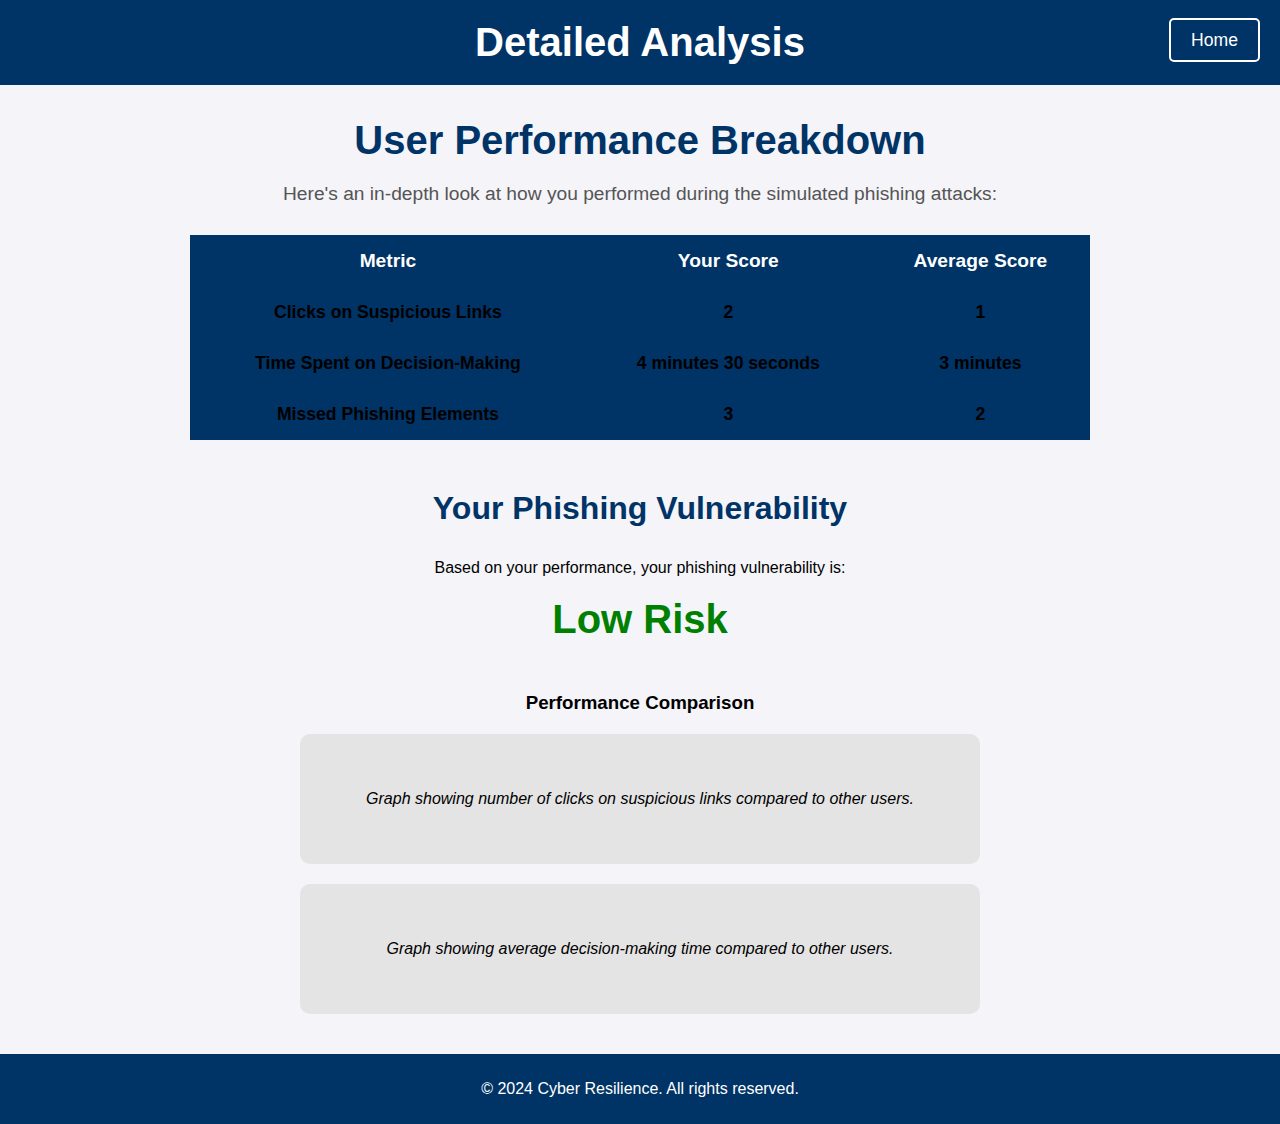
<file: analysis.html>
<!DOCTYPE html>
<html lang="en">
<head>
    <meta charset="UTF-8">
    <meta name="viewport" content="width=device-width, initial-scale=1.0">
    <title>Detailed Analysis</title>
    <link rel="stylesheet" href="analysis.css">
    <link href="https://cdn.jsdelivr.net/npm/bootstrap@5.0.2/dist/css/bootstrap.min.css" rel="stylesheet" integrity="sha384-EVSTQN3/azprG1Anm3QDgpJLIm9Nao0Yz1ztcQTwFspd3yD65VohhpuuCOmLASjC" crossorigin="anonymous">
</head>
<body>
    <!-- Header Section -->
    <header>
        <h1>Detailed Analysis</h1>
        <nav>
            <a href="index.html" class="home-button">Home</a>
        </nav>
    </header>

    <!-- Main Content Section -->
    <main>
        <section class="performance-analysis">
            <h2 class="user-preference-heading">User Performance Breakdown</h2>
            <p class="user-preference-paragraph">Here's an in-depth look at how you performed during the simulated phishing attacks:</p>

            <!-- Metrics Table -->
            <table class="metrics-table table table-bordered" style="border: #003366;">
                <thead>
                    <tr style="background-color: #003366; color: white;">
                        <th>Metric</th>
                        <th>Your Score</th>
                        <th>Average Score</th>
                    </tr>
                </thead>
                <tbody>
                    <tr>
                        <td>Clicks on Suspicious Links</td>
                        <td>2</td>
                        <td>1</td>
                    </tr>
                    <tr>
                        <td>Time Spent on Decision-Making</td>
                        <td>4 minutes 30 seconds</td>
                        <td>3 minutes</td>
                    </tr>
                    <tr>
                        <td>Missed Phishing Elements</td>
                        <td>3</td>
                        <td>2</td>
                    </tr>
                </tbody>
            </table>

            <!-- Vulnerability Score -->
            <section class="vulnerability-score">
                <h3>Your Phishing Vulnerability</h3>
                <p>Based on your performance, your phishing vulnerability is:</p>
                <div class="score">
                    <span class="low-risk">Low Risk</span>
                </div>
            </section>

            <!-- Graphs and Charts Section (Placeholder for actual graphs) -->
            <section class="graphs">
                <h3>Performance Comparison</h3>
                <div class="graph-placeholder">
                    <p><em>Graph showing number of clicks on suspicious links compared to other users.</em></p>
                </div>
                <div class="graph-placeholder">
                    <p><em>Graph showing average decision-making time compared to other users.</em></p>
                </div>
            </section>
        </section>
    </main>


    <!-- Footer Section -->
    <footer>
        <p>&copy; 2024 Cyber Resilience. All rights reserved.</p>
    </footer>
</body>
</html>
</file>
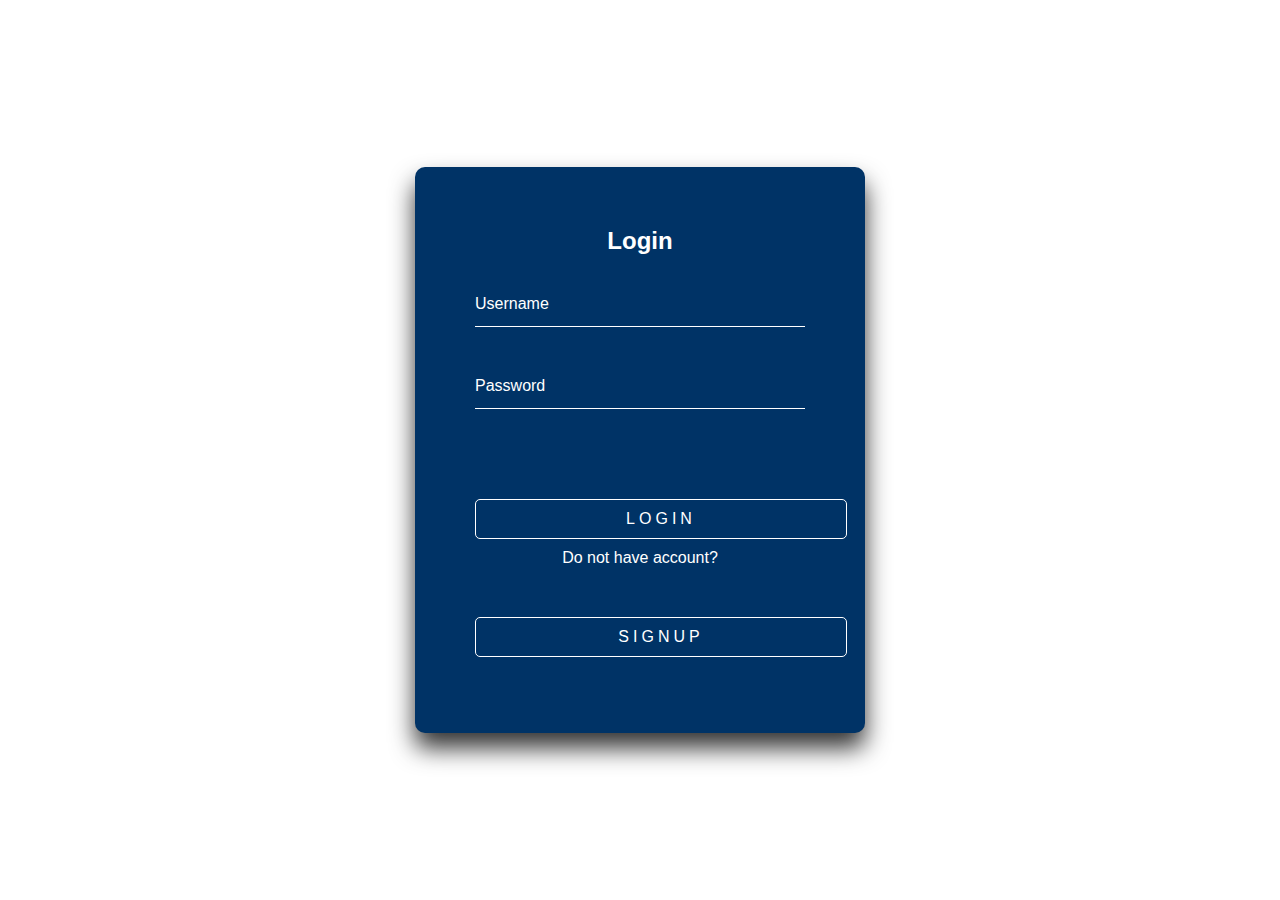
<file: login.html>
<!DOCTYPE html>
<html lang="en">
<head>
    <meta charset="UTF-8">
    <meta name="viewport" content="width=device-width, initial-scale=1.0">
    <title>Login Page</title>
    <link rel="stylesheet" href="login.css">
</head>
<body>
    <div class="login-box">
        <h2>Login</h2>
        <form>
            <div class="user-box">
                <input type="text" name="username" required="">
                <label>Username</label>
            </div>
            <div class="user-box">
                <input type="password" name="password" required="">
                <label>Password</label>
            </div>
            <a href="#">Login</a>
            <p class="text-center signup-link mt-3"  style="color: white;" >Do not have account? <a href="signup.html">Signup</a></p>

        </form>
    </div>
 
</body>
</html>
</file>
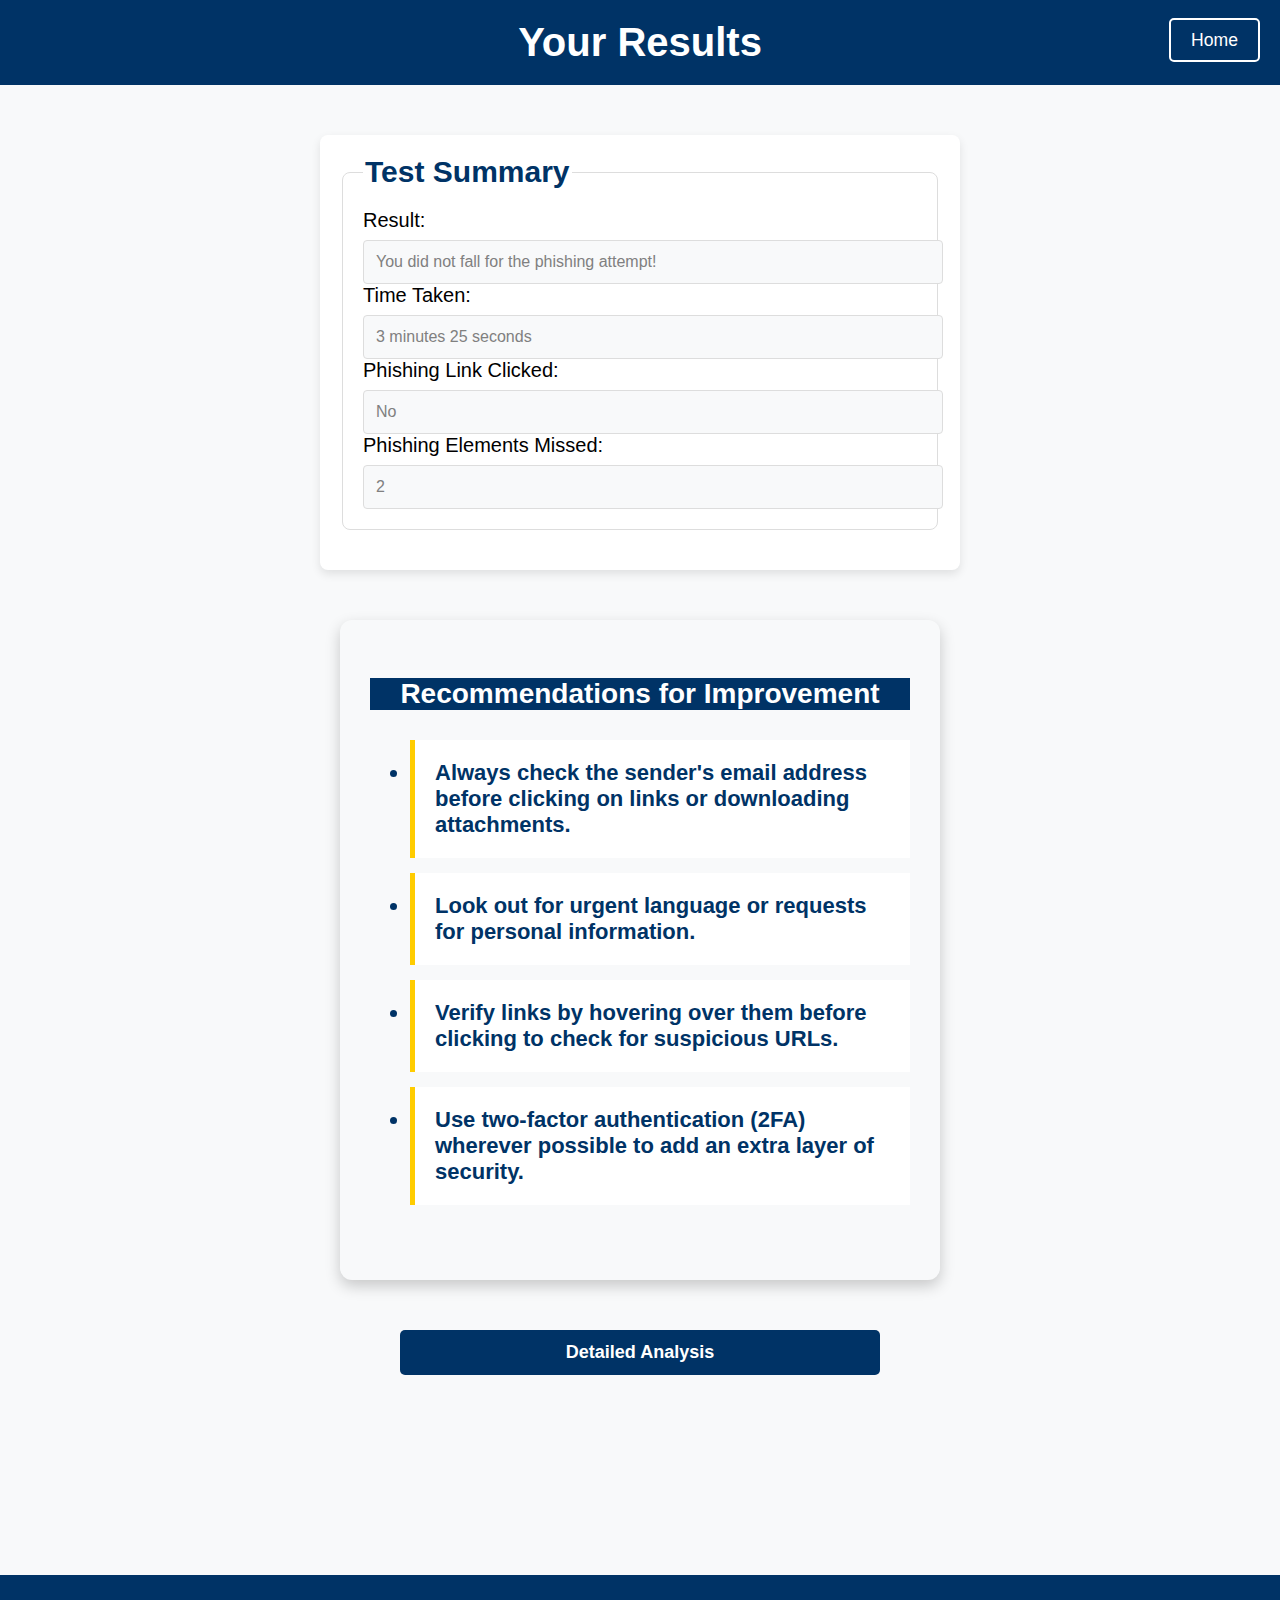
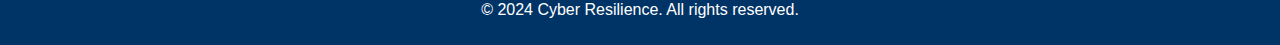
<file: resultts.html>
<!DOCTYPE html>
<html lang="en">
<head>
    <meta charset="UTF-8">
    <meta name="viewport" content="width=device-width, initial-scale=1.0">
    <title>Your Results</title>
    <link rel="stylesheet" href="results.css">
    <link href="https://cdn.jsdelivr.net/npm/bootstrap@5.0.2/dist/css/bootstrap.min.css" rel="stylesheet" integrity="sha384-EVSTQN3/azprG1Anm3QDgpJLIm9Nao0Yz1ztcQTwFspd3yD65VohhpuuCOmLASjC" crossorigin="anonymous">
</head>
<body>
    <!-- Header Section -->
    <header>
        <h1>Your Results</h1>
        <nav>
            <a href="index.html" class="home-button">Home</a>
        </nav>
    </header>

    <!-- Main Content Section -->
    <main>
        <section class="results-form container">
            <form action="#" class="animate-form">
                <!-- Test Summary -->
                <fieldset class="test-summary">
                    <legend style="font-size: 30px; font-weight: bold;"> Test Summary</legend>
                    <label for="test-result" style="font-size: 20px; font-weight: 600px;">Result:</label>
                    <input style="color: grey;" type="text" id="test-result" value="You did not fall for the phishing attempt!" readonly>

                    <label for="time-taken" style="font-size: 20px; font-weight: 600px;">Time Taken:</label>
                    <input style="color: grey;" type="text" id="time-taken" value="3 minutes 25 seconds" readonly>

                    <label for="link-clicked" style="font-size: 20px; font-weight: 600px;">Phishing Link Clicked:</label>
                    <input style="color: grey;" type="text" id="link-clicked" value="No" readonly>

                    <label for="missed-elements" style="font-size: 20px; font-weight: 600px;">Phishing Elements Missed:</label>
                    <input style="color: grey;" type="text" id="missed-elements" value="2" readonly>
                </fieldset>

             
            </form>
        </section>

        <!-- Recommendations Card -->
        <section class="recommendations-card container mt-5">
            <div class="card">
                <div class="card-header" style="background-color: #003366; color: white; font-weight: bold;">
                    <h3>Recommendations for Improvement</h3>
                </div>
                <div class="card-body">
                    <ul class="list-group list-group-flush">
                        <li class="list-group-item">Always check the sender's email address before clicking on links or downloading attachments.</li>
                        <li class="list-group-item">Look out for urgent language or requests for personal information.</li>
                        <li class="list-group-item">Verify links by hovering over them before clicking to check for suspicious URLs.</li>
                        <li class="list-group-item">Use two-factor authentication (2FA) wherever possible to add an extra layer of security.</li>
                    </ul>
                </div>
            </div>
            <div class="button-container">
                <a href="analysis.html" class="button">Detailed Analysis</a>
            </div>
        </section>
     
    </main>

    <!-- Footer Section -->
    <footer>
        <p>&copy; 2024 Cyber Resilience. All rights reserved.</p>
    </footer>
</body>
</html>
</file>
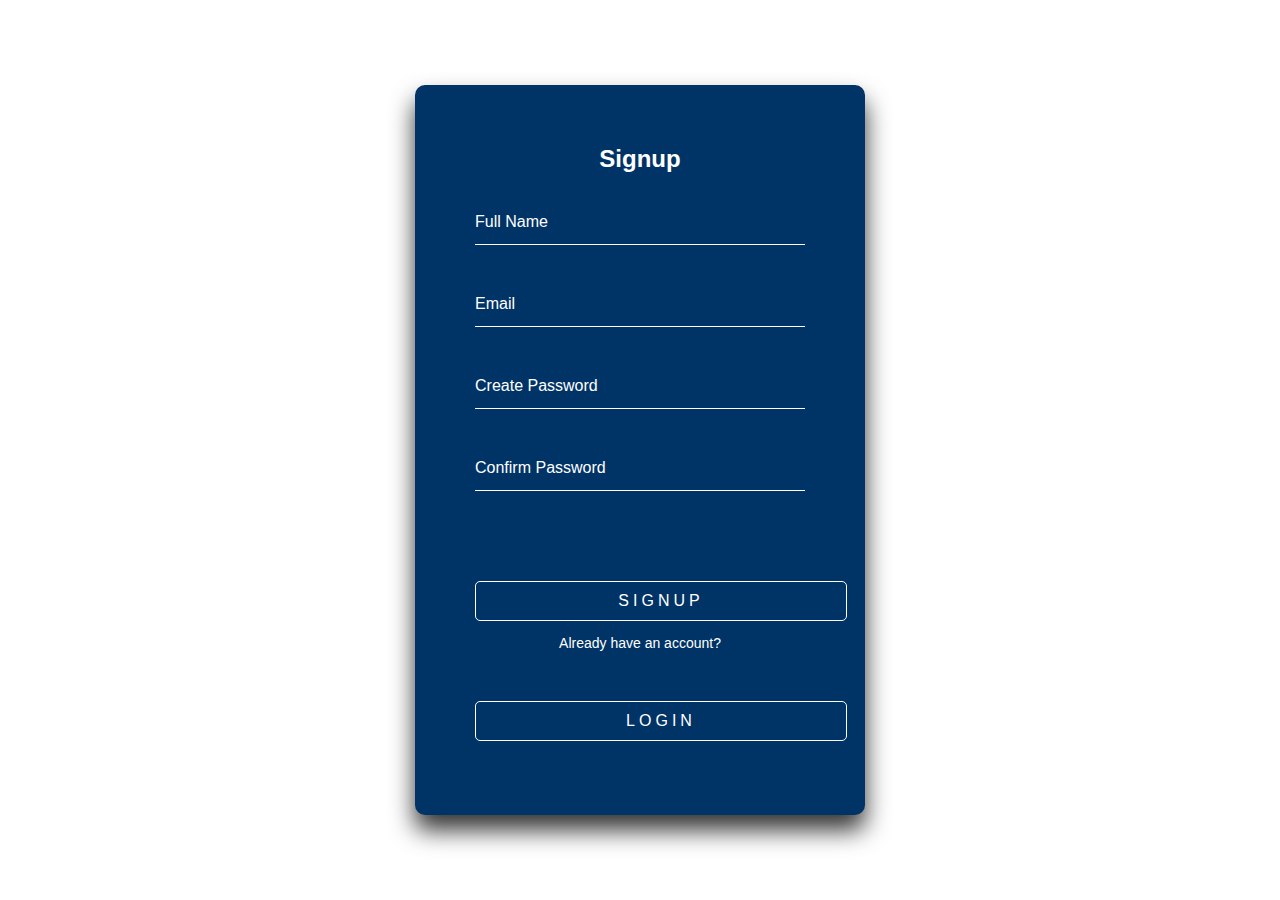
<file: signup.html>
<!DOCTYPE html>
<html lang="en">
<head>
    <meta charset="UTF-8">
    <meta name="viewport" content="width=device-width, initial-scale=1.0">
    <title>Signup Page</title>
    <link rel="stylesheet" href="signup.css">
</head>
<body>
    <div class="signup-box">
        <h2>Signup</h2>
        <form>
            <!-- Full Name Field -->
            <div class="user-box">
                <input type="text" name="fullname" required="">
                <label>Full Name</label>
            </div>

            <!-- Email Field -->
            <div class="user-box">
                <input type="email" name="email" required="">
                <label>Email</label>
            </div>

            <!-- Create Password Field -->
            <div class="user-box">
                <input type="password" name="password" required="">
                <label>Create Password</label>
            </div>

            <!-- Confirm Password Field -->
            <div class="user-box">
                <input type="password" name="confirm-password" required="">
                <label>Confirm Password</label>
            </div>

            <!-- Signup Button -->
            <a href="#">Signup</a>

            <!-- Already have an account? -->
            <div class="login-link">
                <p>Already have an account? <a href="login.html">Login</a></p>
            </div>
        </form>
    </div>
 
</body>
</html>
</file>
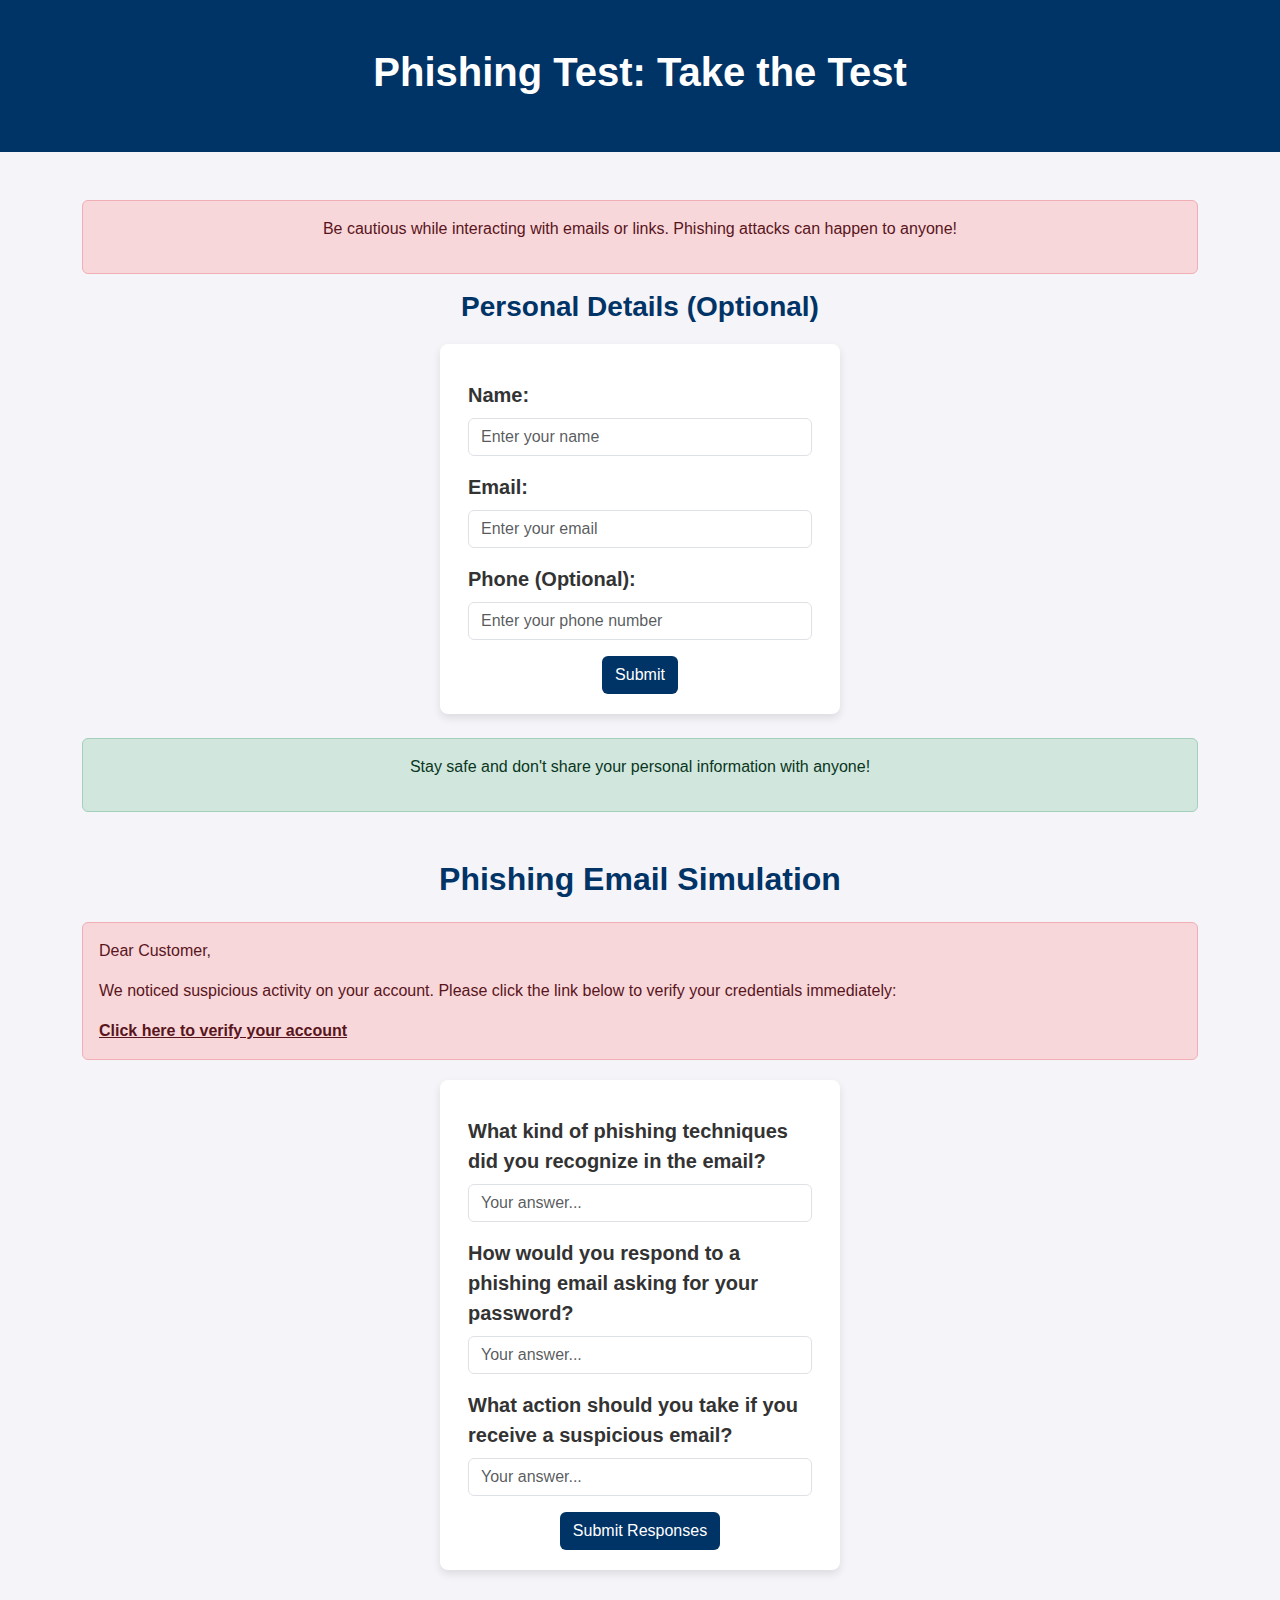
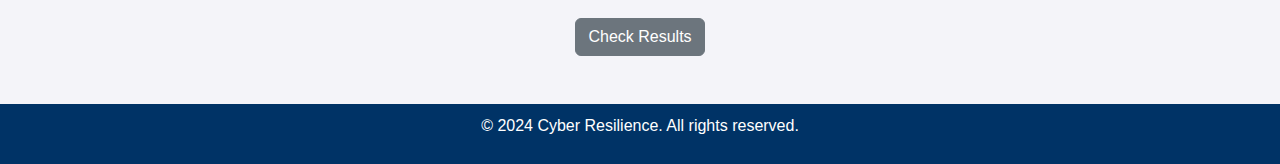
<file: startTest.html>
<!DOCTYPE html>
<html lang="en">
<head>
    <meta charset="UTF-8">
    <meta name="viewport" content="width=device-width, initial-scale=1.0">
    <title>Phishing Test: Take the Test</title>
    <!-- Adding Bootstrap CSS -->
    <link href="https://cdn.jsdelivr.net/npm/bootstrap@5.3.3/dist/css/bootstrap.min.css" rel="stylesheet">
    <link rel="stylesheet" href="startTest.css">
</head>
<body>
    <!-- Header Section -->
    <header class="text-white text-center py-5">
        <h1>Phishing Test: Take the Test</h1>
    </header>


    <!-- Main Content Section -->
    <main class="container my-5">
        <!-- Red Alert Box -->
        <div class="alert alert-danger text-center">
            <p>Be cautious while interacting with emails or links. Phishing attacks can happen to anyone!</p>
        </div>

        <!-- User Details Form -->
        <section class="form-section">
    <h3 class="text-center" style="animation: slideIn 2s ease-out;">Personal Details (Optional)</h3>
            <form class="row g-3 mx-auto" style="max-width: 400px;">
                <div class="col-md-12">
                    <label style="font-size: 20px; font-weight: 600;" for="name" class="form-label">Name:</label>
                    <input type="text" class="form-control" id="name" name="name" placeholder="Enter your name">
                </div>
                <div class="col-md-12">
                    <label style="font-size: 20px; font-weight: 600;" for="email" class="form-label">Email:</label>
                    <input type="email" class="form-control" id="email" name="email" placeholder="Enter your email">
                </div>
                <div class="col-md-12">
                    <label  style="font-size: 20px; font-weight: 600;" for="phone" class="form-label">Phone (Optional):</label>
                    <input type="text" class="form-control" id="phone" name="phone" placeholder="Enter your phone number">
                </div>
                <div class="col-12 text-center">
                    <button type="submit" style="background-color: #003366; color: white;" class="btn">Submit</button>
                </div>
            </form>
        </section>

        <!-- Green Alert Box -->
        <div class="alert alert-success text-center mt-4">
            <p>Stay safe and don't share your personal information with anyone!</p>
        </div>

        <!-- Phishing Simulation Section -->
        <section class="phishing-simulation my-5">
            <h2 class="simulation-heading text-center mb-4 animate__animated animate__fadeIn">Phishing Email Simulation</h2>

            <div class="alert alert-danger">
                <p>Dear Customer,</p>
                <p>We noticed suspicious activity on your account. Please click the link below to verify your credentials immediately:</p>
                <a href="#" class="alert-link">Click here to verify your account</a>
            </div>

            <!-- Phishing Questions Form -->
            <div class="questions">
                <form class="row g-3 mx-auto" style="max-width: 400px;">
                    <div class="col-12">
                        <label  for="question1" class="form-label" style="font-size: 20px; font-weight: 600;">What kind of phishing techniques did you recognize in the email?</label>
                        <input type="text" class="form-control" id="question1" placeholder="Your answer...">
                    </div>
                    <div class="col-12">
                        <label for="question2" class="form-label" style="font-size: 20px; font-weight: 600;">How would you respond to a phishing email asking for your password?</label>
                        <input type="text" class="form-control" id="question2" placeholder="Your answer...">
                    </div>
                    <div class="col-12">
                        <label for="question3" class="form-label" style="font-size: 20px; font-weight: 600;">What action should you take if you receive a suspicious email?</label>
                        <input type="text" class="form-control" id="question3" placeholder="Your answer...">
                    </div>
                    <div class="col-12 text-center">
                        <button type="submit" style="background-color: #003366; color: white;" class="btn">Submit Responses</button>
                    </div>
                </form>
            </div>
        </section>

        <!-- Submit Section -->
        <section class="submit-section text-center">
            <div class="d-flex justify-content-center gap-3">
                <button type="button" class="btn btn-secondary">
                    <a href="resultts.html" class="text-white text-decoration-none">Check Results</a>
                </button>
            </div>
        </section>
    </main>

    <!-- Footer Section -->
    <footer>
        <p>&copy; 2024 Cyber Resilience. All rights reserved.</p>
    </footer>

    <!-- Adding Bootstrap JS (optional for interactive components like dropdowns, modals, etc.) -->
    <script src="https://cdn.jsdelivr.net/npm/bootstrap@5.3.3/dist/js/bootstrap.bundle.min.js"></script>
</body>
</html>
</file>
<file: analysis.css>
/* General Styles */
body {
    font-family: Arial, sans-serif;
    background-color: #f4f4f9;
    margin: 0;
    padding: 0;
}

/* Header Section */
header {
    background-color: #003366;
    color: white;
    padding: 20px;
    text-align: center;
    position: relative; /* For positioning the button in the top right */

}

nav {
    position: absolute;
    top: 20px;
    right: 20px;
}

.home-button {
    background-color: transparent;
    border: 2px solid white;
    color: white;
    padding: 10px 20px;
    text-decoration: none;
    font-size: 1.1em;
    border-radius: 5px;
    transition: background-color 0.3s ease;
}

.home-button:hover {
    background-color: white;
    color: #003366;
}
header h1 {
    margin: 0;
    font-size: 2.5em;
}

header nav {
    margin-top: 10px;
}

header nav a {
    color: white;
    text-decoration: none;
}

/* User Preference Heading */
.user-preference-heading {
    font-size: 2.5em;
    font-weight: bold;
    color: #003366;
    text-align: center;
    margin-bottom: 20px;
}

/* User Preference Paragraph */
.user-preference-paragraph {
    font-size: 1.2em;
    color: #555;
    text-align: center;
    margin-bottom: 30px;
}

/* Performance Analysis Table */
.metrics-table {
    width: 80%;
    max-width: 900px;
    margin: 0 auto;
    margin-bottom: 40px;
    border-collapse: collapse;

}


.metrics-table th, .metrics-table td {
    padding: 15px;
    text-align: center;
}

.metrics-table th {
    background-color: #003366;
    color:white ;
    font-size: 1.2em;
}

.metrics-table td {
    background-color:#003366 ;
    font-size: 1.1em;
    font-weight: 600;
}

.metrics-table tr:hover {
    background-color: #f1f1f1;
}

.metrics-table td:hover {
    background-color: #f0f0f0;
}

/* Vulnerability Score Section */
.vulnerability-score {
    text-align: center;
    margin-top: 50px;
}

.vulnerability-score h3 {
    font-size: 2em;
    color: #003366;
    font-weight: bold;
}

.score {
    margin-top: 20px;
    font-size: 2.5em;
    font-weight: bold;
}

.low-risk {
    color: green;
}

/* Graphs Section */
.graphs {
    text-align: center;
    margin-top: 50px;
}

.graph-placeholder {
    background-color: #e4e4e4;
    padding: 40px;
    margin: 20px auto;
    width: 80%;
    max-width: 600px;
    border-radius: 10px;
}

/* Footer Section */
footer {
    background-color: #003366;
    color: white;
    text-align: center;
    padding: 10px;
    margin-top: 40px;
}

/* Button Style */
.nav a {
    font-size: 1.1em;
    border: 2px solid white;
    border-radius: 5px;
    padding: 10px 20px;
    transition: background-color 0.3s ease;
}

.nav a:hover {
    background-color: #0056b3;
}

@media (max-width: 768px) {
    header h1 {
        font-size: 1.6em;
    }

    .home-button {
        font-size: 0.8em;
        padding: 8px 16px;
    }

    nav {
        top: 10px;
        right: 10px;
    }
}
    @media (max-width: 480px) {
        header h1 {
            font-size: 1.4em;
        }
    
        .home-button {
            font-size: 0.6em;
            padding: 8px 14px;
        }
    
        nav {
            top: 10px;
            right: 5px;
        }
}
</file>
<file: login.css>
/* General Styles */
body {
    margin: 0;
    padding: 0;
    font-family: Arial, sans-serif;
    background-color: white; /* Dark Blue Background */
    height: 100vh;
    display: flex;
    justify-content: center;
    align-items: center;
}

.login-box {
    position: relative;
    width: 450px;
    padding: 60px;
    background: #003366;
    box-shadow: 0 15px 25px rgba(0, 0, 0, 0.8);
    border-radius: 10px;
    box-sizing: border-box;
}

.login-box h2 {
    margin: 0 0 30px;
    padding: 0;
    color: #fff;
    text-align: center;
}

.login-box .user-box {
    position: relative;
}

.login-box .user-box input {
    width: 100%;
    padding: 10px 0;
    font-size: 18px;
    color: #fff;
    margin-bottom: 40px;
    border: none;
    border-bottom: 1px solid #fff;
    outline: none;
    background: transparent;
}

.login-box .user-box label {
    position: absolute;
    top: 0;
    left: 0;
    padding: 10px 0;
    font-size: 16px;
    color: #fff;
    pointer-events: none;
    transition: 0.5s;
}

.login-box .user-box input:focus ~ label,
.login-box .user-box input:valid ~ label {
    top: -20px;
    left: 0;
    color: white;
    font-size: 12px;
}

.login-box form a {
    position: relative;
    display: inline-block;
    padding: 10px 20px;
    color: white;
    font-size: 16px;
    text-decoration: none;
    text-transform: uppercase;
    letter-spacing: 4px;
    transition: 0.5s;
    margin-top: 50px;
    text-align: center;
    width: 100%;
    background: none;
    border: 1px solid white;
    border-radius: 5px;
}

.login-box form a:hover {
    background: white;
    color: #0d1b3d;
}

/* Signup Link Inline with Text */
.signup-link {
    margin-top: 10px;
    text-align: center;
}

.signup-link p {
    color: #fff;
    font-size: 14px;
}

.signup-link a {
    color: white;
    text-decoration: none;
    font-weight: normal;
}

.signup-link a:hover {
    text-decoration: underline;
}

/* Responsive Styles */
@media (max-width: 768px) {
    .login-box {
        width: 90%;
        padding: 40px;
    }

    .login-box .user-box input {
        font-size: 16px;
    }
}

/* Footer Section */
footer {
    background-color: #003366;
    color: white;
    text-align: center;
    padding: 10px;
    margin-top: 40px;
}
</file>
<file: results.css>
/* General Styling */
body {
    font-family: Arial, sans-serif;
    background-color: #f8f9fa;
    margin: 0;
    padding: 0;
}


header {
    background-color: #003366;
    color: white;
    padding: 20px;
    text-align: center;
    position: relative; /* For positioning the button in the top right */

}

nav {
    position: absolute;
    top: 20px;
    right: 20px;
}

.home-button {
    background-color: transparent;
    border: 2px solid white;
    color: white;
    padding: 10px 20px;
    text-decoration: none;
    font-size: 1.1em;
    border-radius: 5px;
    transition: background-color 0.3s ease;
}

.home-button:hover {
    background-color: white;
    color: #003366;
}
header h1 {
    margin: 0;
    font-size: 2.5em;
}

header nav {
    margin-top: 10px;
}

header nav a {
    color: white;
    text-decoration: none;
}

/* Container for Recommendations Card */
.recommendations-card {
    margin-top: 40px; /* Space above the card */
    margin-bottom: 200px; /* Space below the card */
    max-width: 600px; /* Match the width with the form */
    margin-left: auto;
    margin-right: auto;
}

/* Card Styling */
.recommendations-card .card {
    border-radius: 12px;
    box-shadow: 0 6px 15px rgba(0, 0, 0, 0.2);
    padding: 30px; /* Increased padding for more space inside */
    min-height: 600px; /* Increased height of the card */
    background-color: #f8f9fa; /* Light background color */
}

/* List Items Styling */
.recommendations-card .list-group-item {
    background-color: white; /* Dark blue background */
    color: #003366; /* White text color */
    font-size: 22px; /* Larger font size for list items */
    font-weight: 600; /* Increased font weight */
    padding: 20px; /* Added padding for better spacing */
    border-left: 5px solid #ffcc00; /* Golden left border */
    margin-bottom: 15px; /* Added space between list items */
}

/* Hover Effect for List Items */
.recommendations-card .list-group-item:hover {
    background-color: rgb(64, 199, 252); /* Lighter blue when hovered */
}

/* Card Heading Styling */
.recommendations-card h3 {
    font-size: 28px; /* Larger font size for heading */
    font-weight: bold;
    color: white; /* Dark color for the heading */
    text-align: center;
    margin-bottom: 30px; /* More space between the heading and the list */
}


/* Button Styling for Detailed Analysis */
.recommendations-card .button-container {
    display: flex;
    justify-content: center; /* Center the button */
    margin-top: 30px; /* Add space from the last list item */
}

.button {
    background-color: #003366;
    color: white;
    padding: 15px 40px;
    font-size: 18px;
    font-weight: bold;
    text-decoration: none;
    border-radius: 5px;
    width: 80%; /* Button width */
    max-width: 400px; /* Max width for the button */
    text-align: center;
    transition: background-color 0.3s ease;
    margin-top: 20px;
}

.button:hover {
    background-color: #003366;
}

h1.navbar-brand {
    font-size: 28px;
    font-weight: bold;
}

nav .btn {
    font-size: 16px;
    
}

/* Center the form */
.results-form {
    max-width: 600px;
    margin: 50px auto;
    background-color: white;
    padding: 20px;
    border-radius: 8px;
    box-shadow: 0 4px 10px rgba(0, 0, 0, 0.1);
}

/* Form Fields Styling */
fieldset {
    border: 1px solid #ddd;
    padding: 20px;
    margin-bottom: 20px;
    border-radius: 8px;
}

legend {
    font-size: 18px;
    font-weight: bold;
    color: #003366;
}

/* Input Fields Styling */
input[type="text"] {
    width: 100%;
    padding: 12px;
    margin-top: 8px;
    border: 1px solid #ddd;
    border-radius: 4px;
    font-size: 16px;
    background-color: #f8f9fa;
    transition: border-color 0.3s ease;
}

input[type="text"]:focus {
    border-color: #003366;
    outline: none;
}

/* Button Styling */
.button-container a {
    display: inline-block;
    padding: 12px 40px;
    text-align: center;
    background-color: #003366;
    color: white;
    font-size: 18px;
    border-radius: 5px;
    text-decoration: none;
    transition: background-color 0.3s ease, transform 0.3s ease;
}

.button-container a:hover {
    color: white;
    background-color: #003366;
    transform: scale(1.05);
}

/* Animation for form */
.animate-form {
    animation: fadeIn 1s ease-in-out;
}



/* Fade In Animation */
@keyframes fadeIn {
    0% { opacity: 0; }
    100% { opacity: 1; }
}

/* Footer Section */
footer {
    background-color: #003366;
    color: white;
    text-align: center;
    padding: 10px;
    margin-top: 40px;
}


@media (max-width: 768px) {
    header h1 {
        font-size: 1.6em;
    }

    .home-button {
        font-size: 0.8em;
        padding: 8px 16px;
    }

    nav {
        top: 10px;
        right: 10px;
    }
}
    @media (max-width: 480px) {
        header h1 {
            font-size: 1.4em;
        }
    
        .home-button {
            font-size: 0.6em;
            padding: 8px 14px;
        }
    
        nav {
            top: 10px;
            right: 5px;
        }
}
</file>
<file: signup.css>
/* General Styles */
body {
    margin: 0;
    padding: 0;
    font-family: Arial, sans-serif;
    background-color:white; /* Dark Blue Background */
    height: 100vh;
    display: flex;
    justify-content: center;
    align-items: center;
}

.signup-box {
    position: relative;
    width: 450px;
    padding: 60px;
    background: #003366;
    box-shadow: 0 15px 25px rgba(0, 0, 0, 0.8);
    border-radius: 10px;
    box-sizing: border-box;
}

.signup-box h2 {
    margin: 0 0 30px;
    padding: 0;
    color: #fff;
    text-align: center;
}

.signup-box .user-box {
    position: relative;
}

.signup-box .user-box input {
    width: 100%;
    padding: 10px 0;
    font-size: 18px;
    color: #fff;
    margin-bottom: 40px;
    border: none;
    border-bottom: 1px solid #fff;
    outline: none;
    background: transparent;
}

.signup-box .user-box label {
    position: absolute;
    top: 0;
    left: 0;
    padding: 10px 0;
    font-size: 16px;
    color: #fff;
    pointer-events: none;
    transition: 0.5s;
}

.signup-box .user-box input:focus ~ label,
.signup-box .user-box input:valid ~ label {
    top: -20px;
    left: 0;
    color: white;
    font-size: 12px;
}

.signup-box form a {
    position: relative;
    display: inline-block;
    padding: 10px 20px;
    color: white;
    font-size: 16px;
    text-decoration: none;
    text-transform: uppercase;
    letter-spacing: 4px;
    transition: 0.5s;
    margin-top: 50px;
    text-align: center;
    width: 100%;
    background: none;
    border: 1px solid white;
    border-radius: 5px;
}

.signup-box form a:hover {
    background: white;
    color: #0d1b3d;
}

/* Login Link Inline with Text */
.login-link {
    margin-top: 10px;
    text-align: center;
}

.login-link p {
    color: #fff;
    font-size: 14px;
}

.login-link a {
    color: white;
    text-decoration: none;
    font-weight: normal;
}

.login-link a:hover {
    text-decoration: underline;
}

/* Responsive Styles */
@media (max-width: 768px) {
    .signup-box {
        width: 90%;
        padding: 40px;
    }

    .signup-box .user-box input {
        font-size: 16px;
    }
}

/* Footer Section */
footer {
    background-color: #003366;
    color: white;
    text-align: center;
    padding: 10px;
    margin-top: 40px;
}
</file>
<file: startTest.css>
/* General Styles */
body {
    font-family: Arial, sans-serif;
    margin: 0;
    padding: 0;
    background-color: #f4f4f9;
    color: #333;
}

header {
    background-color: #003366;
}

h1{
    font-weight: bold;
    animation: slideIn 2s ease-out;

}
 h2, h3 {
    color: #003366;
    font-weight: bold;
}

/* Phishing Simulation Heading Animation */
.simulation-heading {
    animation: slideIn 2s ease-out;
}

.check-results-btn a {
    display: inline-block;
    padding: 20px 30px; /* Increase horizontal padding for width */
    background-color: #003366; /* Change to your desired color */
    color: white;
    font-size: 16px;
    border-radius: 5px;
    text-align: center;
    text-decoration: none;
    transition: transform 0.3s ease;
}

.check-results-btn a:hover {
    transform: scale(1.05); /* Slightly enlarge button on hover */
}

/* Animations */
@keyframes slideIn {
    0% {
        opacity: 0;
        transform: translateX(-50px);
    }
    100% {
        opacity: 1;
        transform: translateX(0);
    }
}

/* Form Styling */
.form-section form, .questions form {
    background-color: white;
    padding: 20px;
    border-radius: 8px;
    box-shadow: 0 4px 8px rgba(0, 0, 0, 0.1);
}

.form-section form, .questions form {
    margin-top: 20px;
}

/* Box Shadow for the Form */
.form-section form, .questions form {
    box-shadow: 0 4px 8px rgba(0, 0, 0, 0.1);
}

/* Responsive Adjustments */
@media (max-width: 768px) {
    .form-section, .questions {
        padding: 15px;
    }

    .form-section form, .questions form {
        width: 100%;
    }
}

/* Footer Section */
footer {
    background-color: #003366;
    color: white;
    text-align: center;
    padding: 10px;
    margin-top: 40px;
}
</file>
